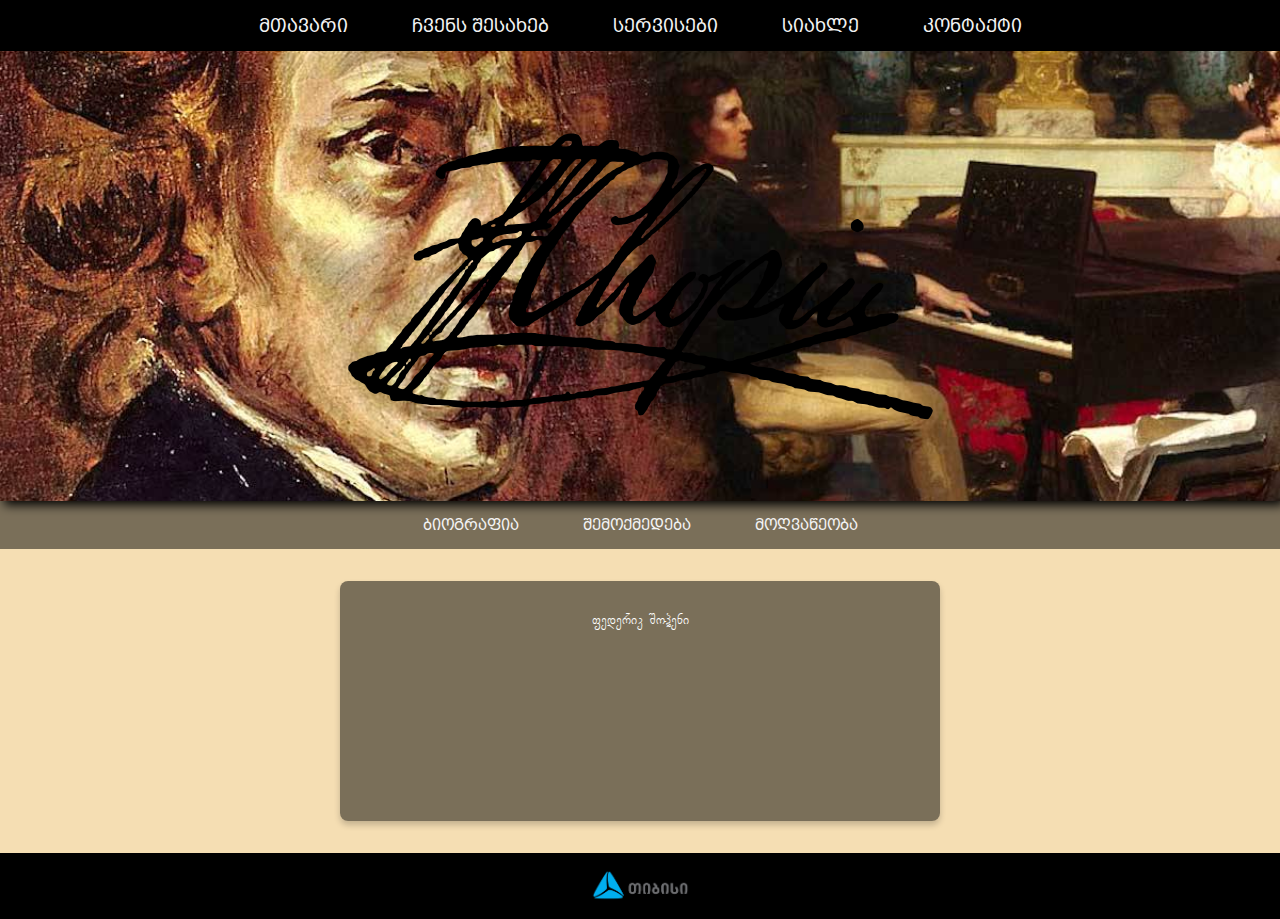
<file: index.html>
<!DOCTYPE html>
<html lang="en">
<head>
    <meta charset="UTF-8">
    <meta name="viewport" content="width=device-width, initial-scale=1.0">
    <link rel="stylesheet" href="style.css">
    <link rel="stylesheet" href="bpg-arial-caps-master/bpg-arial-caps-master/css/bpg-arial-caps.min.css">
    <link rel="stylesheet" href="bpg-arial-caps-master/bpg-arial-caps-master/bpg-irubaqidze-master/css/bpg-irubaqidze.min.css">
    <title>მთავარი</title>
</head>
<body>
    <nav class="main-nav">
        <ul>
            <li><a href="">მთავარი</a></li>
            <li><a href="Aboutme/index.html">ჩვენს შესახებ</a></li>
            <li><a href="Services/index.html">სერვისები</a></li>
            <li><a href="News/index.html">სიახლე</a></li>
            <li><a href="Contact/index.html">კონტაქტი</a></li>
        </ul>
    </nav>

    <div class="image-container">
        <img class="img1" src="Img/img2.png" alt="ChopinText">
    </div>

    <nav class="second-nav">
        <ul>
          <li><a href="Biograpy/index.html">ბიოგრაფია</a></li>
          <li><a href="შემოქმედება/index.html">შემოქმედება</a></li>
          <li><a href="მოღვაწეობა/index.html">მოღვაწეობა</a></li>
        </ul>
      </nav>
      
      <div class="timeline">
        <h2> ფედერიკ შოპენი</h2>
        <p class = "timeline-item">
          <br> 
          <br>
          პოლონელი კომპოზიტორი,რომანტიზმის ეპოქის გენიოსი, პიანინოს პოეტი და მუსიკალური სამყაროს
          ერთ-ერთი ყველაზე გამორჩეული ფიგურა. მისი უნიკალური მელოდიები, ემოციური სიღრმე
          და პიანისტური ოსტატობა დღემდე შთააგონებს როგორც მუსიკის მოყვარულებს, ისე პროფესიონალებს.
          ეს საიტი ეძღვნება შოპენის ცხოვრებას, შემოქმედებასა და მემკვიდრეობას, რათა უკეთ გაიცნოთ მისი 
          ნამუშევრები და მისი მუსიკის ძალა.







          
        </p>
      </div>


      <footer class = "footer">
        <img src="Img/თიბისი.png" alt="Footer Image">

      </footer>
      


    
    
    
    
    
    
    
</body>
</html>
</file>
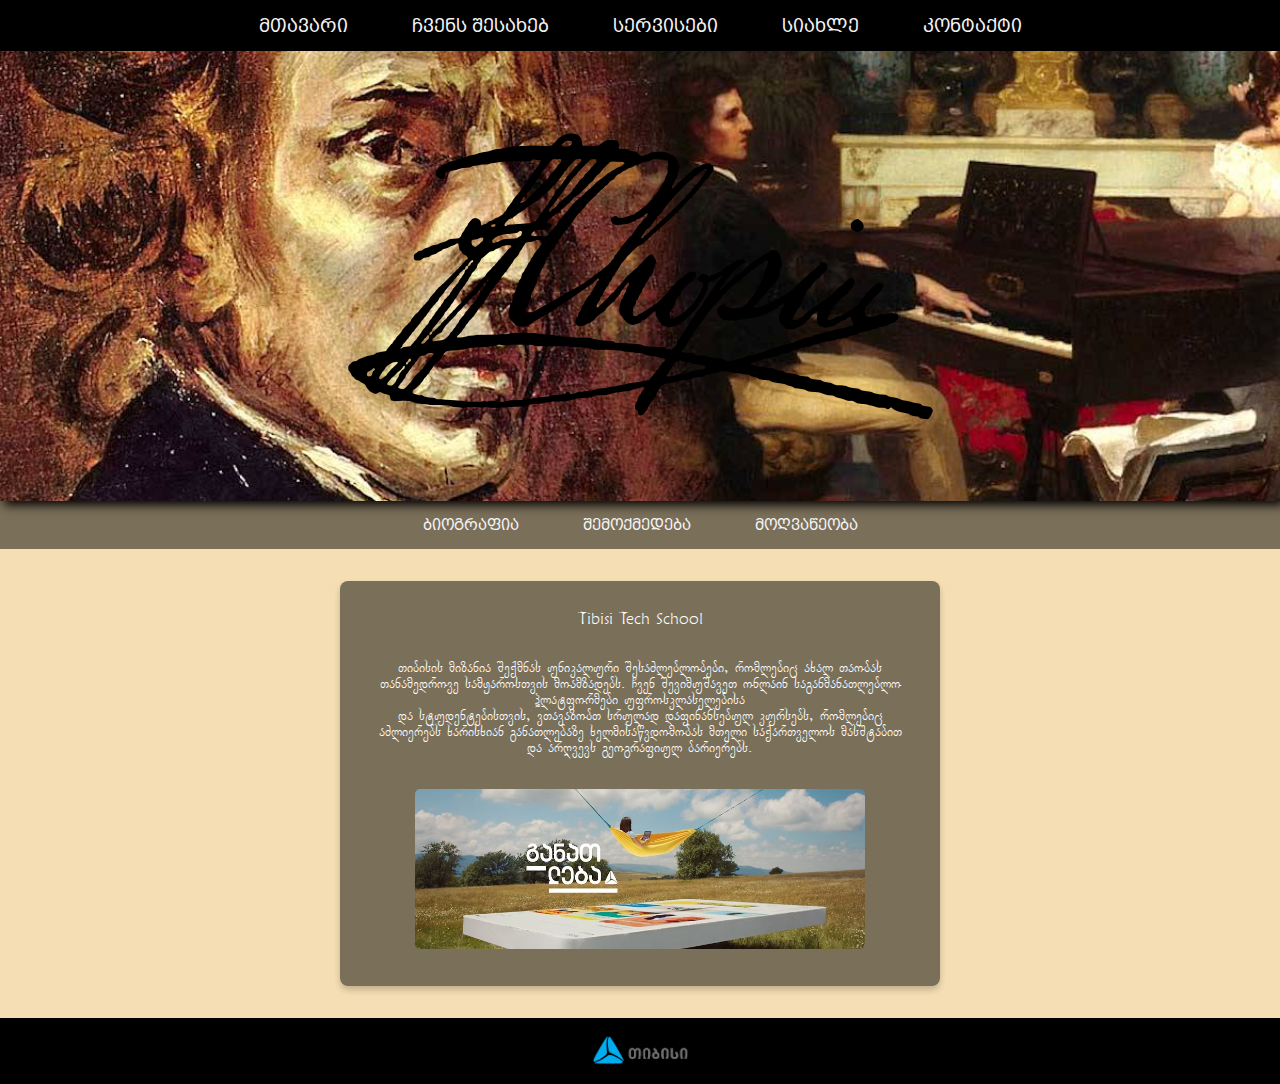
<file: Aboutme/index.html>
<!DOCTYPE html>
<html lang="en">
<head>
    <meta charset="UTF-8">
    <meta name="viewport" content="width=device-width, initial-scale=1.0">
    <link rel="stylesheet" href="style.css">
    <link rel="stylesheet" href="../bpg-arial-caps-master/bpg-arial-caps-master/css/bpg-arial-caps.min.css">
    <link rel="stylesheet" href="../bpg-arial-caps-master/bpg-arial-caps-master/bpg-irubaqidze-master/css/bpg-irubaqidze.min.css">
    <title>მთავარი</title>
</head>
<body>
    <nav class="main-nav">
        <ul>
            <li><a href="../index.html">მთავარი</a></li>
            <li><a href="">ჩვენს შესახებ</a></li>
            <li><a href="../Services/index.html">სერვისები</a></li>
            <li><a href="../News/index.html">სიახლე</a></li>
            <li><a href="../Contact/index.html">კონტაქტი</a></li>
        </ul>
    </nav>

    <div class="image-container">
        <img class="img1" src="../Img/img2.png" alt="ChopinText">
    </div>

    <nav class="second-nav">
        <ul>
          <li><a href="../Biograpy/index.html">ბიოგრაფია</a></li>
          <li><a href="../შემოქმედება/index.html">შემოქმედება</a></li>
          <li><a href="../მოღვაწეობა/index.html">მოღვაწეობა</a></li>
        </ul>
    </nav>

    

    <div class="timeline">
        <h2> Tibisi Tech School </h2>
        <p class = "timeline-item">
           <br> 
           <br>
           თიბისის მიზანია შექმნას უნიკალური შესაძლებლობები, რომლებიც ახალ თაობას <br>
           თანამედროვე სამყაროსთვის მოამზადებს. 

 

           ჩვენ შევიმუშავეთ ონლაინ საგანმანათლებლო პლატფორმები უფროსკლასელებისა <br>
           და სტუდენტებისთვის, ვთავაზობთ სრულად დაფინანსებულ კურსებს, რომლებიც <br>
           აძლიერებს ხარისხიან განათლებაზე ხელმისაწვდომობას მთელი საქართველოს მასშტაბით<br>
           და არღვევს გეოგრაფიულ ბარიერებს.<br>
          







          
        </p>

        <br>
        <br>

        <img style= "width: 450px; height: 160px; border-radius: 5px;"src="../Img/img11.avif" alt="">
      </div>
      
      


    <footer class = "footer">
        <img src="../Img/თიბისი.png" alt="Footer Image">

    
    </footer>
      


    
    
    
    
    
    
    
</body>
</html>
</file>
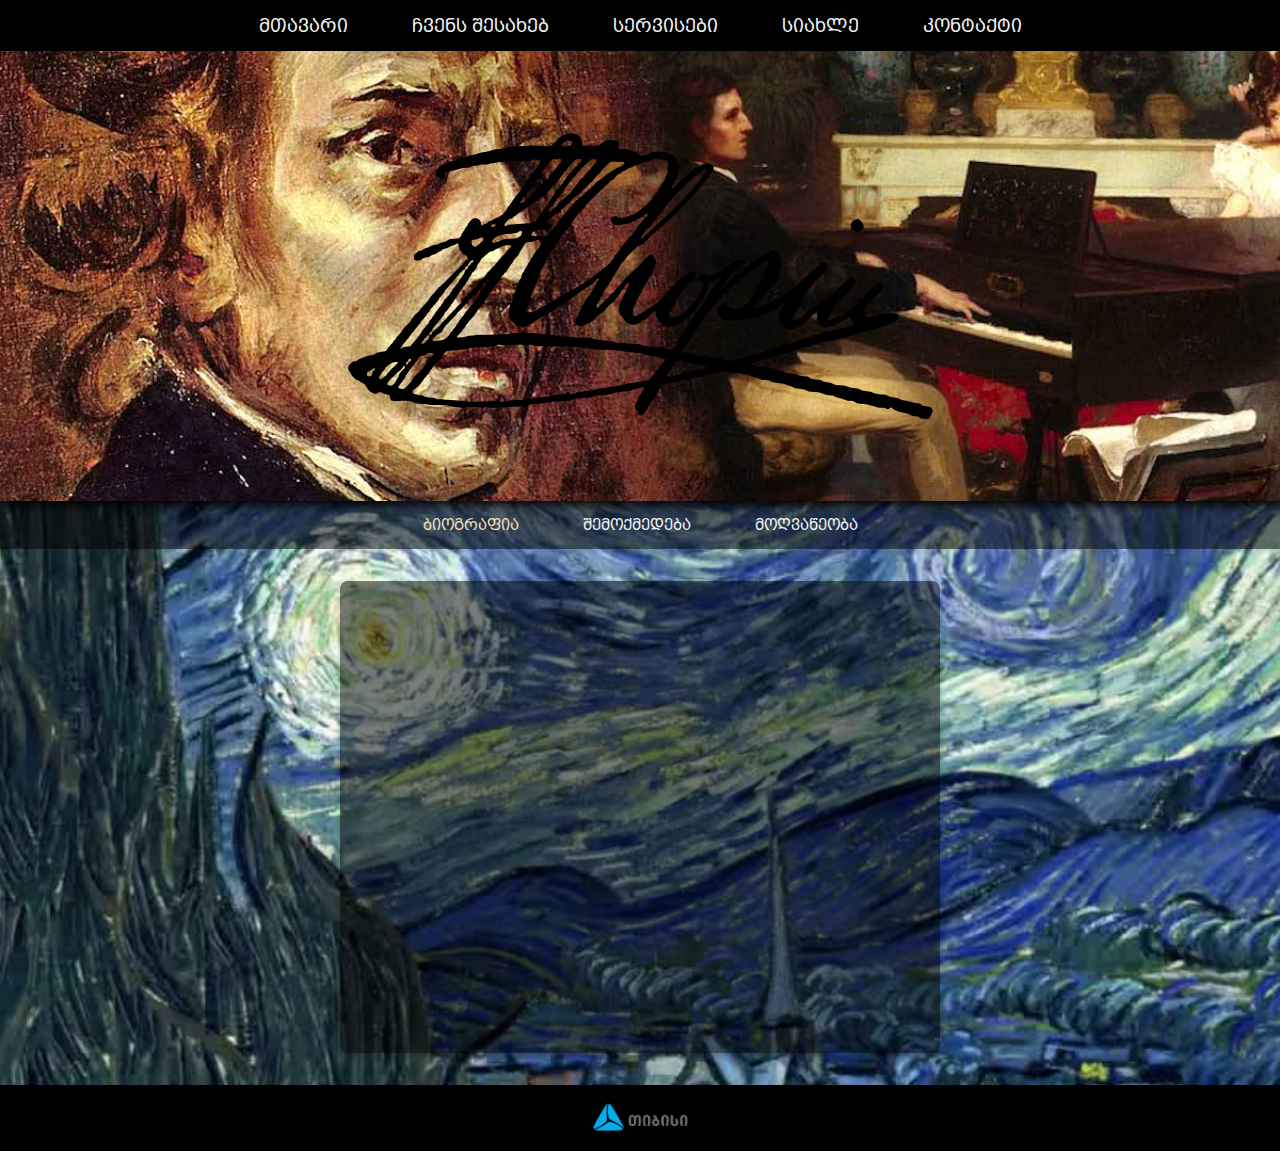
<file: Biograpy/index.html>
<!DOCTYPE html>
<html lang="en">
<head>
    <meta charset="UTF-8">
    <meta name="viewport" content="width=device-width, initial-scale=1.0">
    <link rel="stylesheet" href="style.css">
    <link rel="stylesheet" href="../bpg-arial-caps-master/bpg-arial-caps-master/css/bpg-arial-caps.min.css">
    <link rel="stylesheet" href="../bpg-arial-caps-master/bpg-arial-caps-master/bpg-irubaqidze-master/css/bpg-irubaqidze.min.css">
    <title>ბიოგრაფია</title>
</head>
<body>

    <nav class="main-nav">
        <ul>
            <li><a href="../index.html">მთავარი</a></li>
            <li><a href="../Aboutme/index.html">ჩვენს შესახებ</a></li>
            <li><a href="../Services/index.html">სერვისები</a></li>
            <li><a href="../News/index.html">სიახლე</a></li>
            <li><a href="../Contact/index.html">კონტაქტი</a></li>
        </ul>
    </nav>

    <div class="image-container">
        <img class="img1" src="../Img/img2.png" alt="ChopinText">
    </div>

    <nav class="second-nav">
        <ul>
          <li><a style = "color:wheat" href="">ბიოგრაფია</a></li>
          <li><a href="../შემოქმედება/index.html">შემოქმედება</a></li>
          <li><a href="../მოღვაწეობა/index.html">მოღვაწეობა</a></li>
        </ul>
    </nav>


    <div class="timeline">
        <div class="timeline-item">
            <h3>ბავშვობა (1810-1826)</h3>
            <p>ფრედერიკ შოპენი დაიბადა 1810 წლის 1 მარტს, პოლონეთის სოფელ ჟელაზოვაში. მისი პირველი სასწავლო წლები ბავშვობის პრაღებსა და ვარშავაში გაატარა. 1816 წელს მან დაიწყო მუსიკის გაკვეთილები დედასთან, ჟისტინა შოპენთან.</p>
        </div>
        <div class="timeline-item">
            <h3>განათლება (1826-1830)</h3>
            <p>1826 წელს შოპენი შევიდა ვარშავის კონსერვატორიაში, სადაც იგი დაეუფლა ჰარმონიასა და თეორიას. მან თავისი კონსერვატორიის კვლევები 1830 წელს დაამთავრა, იმავე წელს, როდესაც დაიწყო თავისი ევროპული ტურები.</p>
        </div>
        <div class="timeline-item">
            <h3>მოგზაურობა და საშინაო წარმატება (1830-1835)</h3>
            <p>1830-1831 წლებში შოპენი ვენაში, მიუნხენში, პარიზსა და შტუტგარტში გაემგზავრა. 1832 წელს მან პირველი საჯარო კონცერტი პარიზში გამართა, რაც მისი კარიერის საწყის ეტაპად იქცა.</p>
        </div>
    </div>


    <footer class = "footer">
        <img src="../Img/თიბისი.png" alt="Footer Image">

    </footer>
    
    
</body>
</html>
</file>
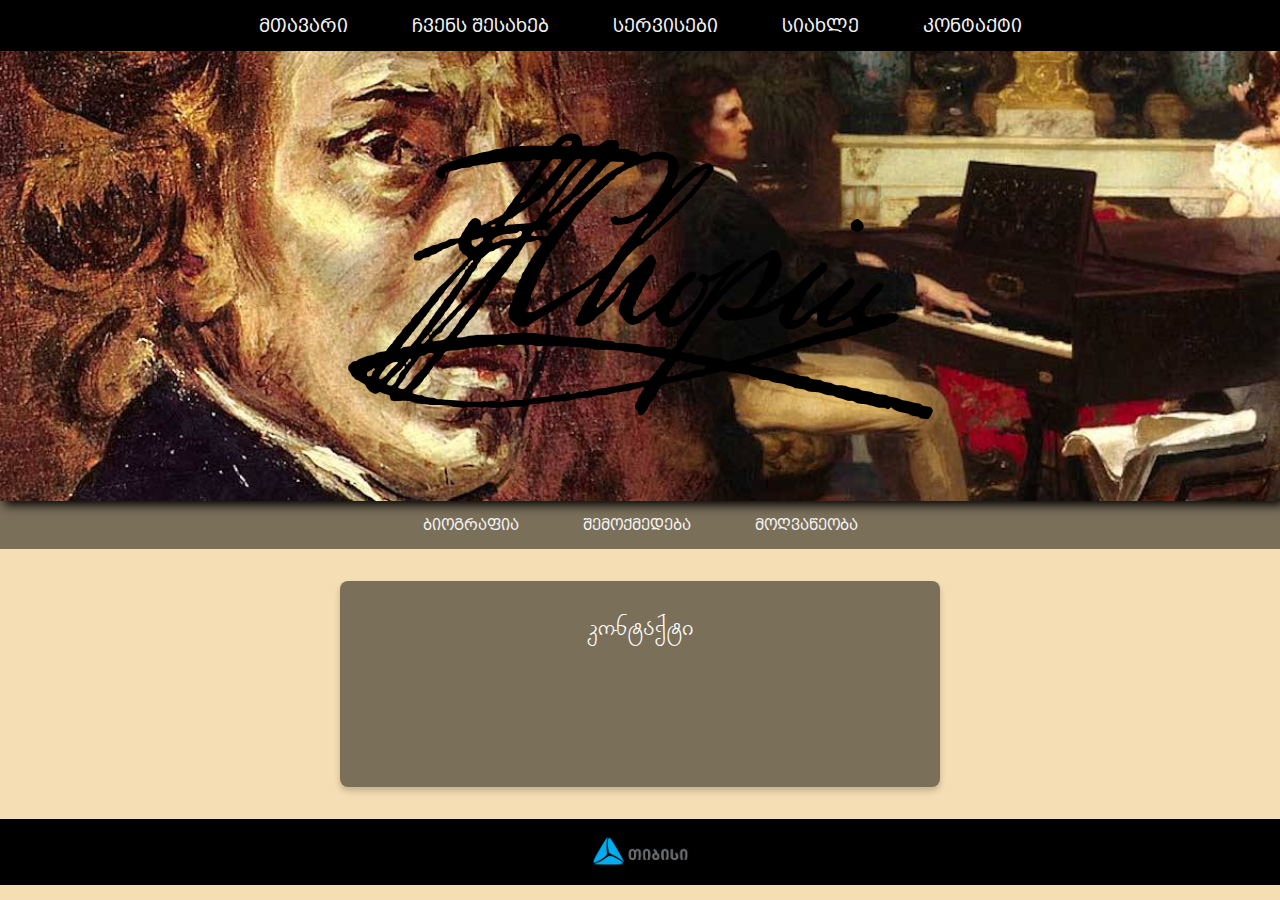
<file: Contact/index.html>
<!DOCTYPE html>
<html lang="en">
<head>
    <meta charset="UTF-8">
    <meta name="viewport" content="width=device-width, initial-scale=1.0">
    <link rel="stylesheet" href="style.css">
    <link rel="stylesheet" href="../bpg-arial-caps-master/bpg-arial-caps-master/css/bpg-arial-caps.min.css">
    <link rel="stylesheet" href="../bpg-arial-caps-master/bpg-arial-caps-master/bpg-irubaqidze-master/css/bpg-irubaqidze.min.css">
    <title>contact</title>
</head>
<body>
    <nav class="main-nav">
        <ul>
            <li><a href="../index.html">მთავარი</a></li>
            <li><a href="../Aboutme/index.html">ჩვენს შესახებ</a></li>
            <li><a href="../Services/index.html">სერვისები</a></li>
            <li><a href="../News/index.html">სიახლე</a></li>
            <li><a href="../Contact/index.html">კონტაქტი</a></li>
        </ul>
    </nav>

    <div class="image-container">
        <img class="img1" src="../Img/img2.png" alt="ChopinText">
    </div>

    <nav class="second-nav">
        <ul>
          <li><a href="../Biograpy/index.html">ბიოგრაფია</a></li>
          <li><a href="../შემოქმედება/index.html">შემოქმედება</a></li>
          <li><a href="../მოღვაწეობა/index.html">მოღვაწეობა</a></li>
        </ul>
    </nav>

    <div class="timeline">
        <h2 style = "font-size: 30px;"> კონტაქტი</h2>
        <p class = "timeline-item">
          <br> 
          <br>
          ელფ: gogebashvilimate@gmail.com
          <br>
          <br>
          ტელ: 598101010









          
        </p>
    </div>

    <footer class="footer">
        <img src="../Img/თიბისი.png" alt="Footer Image">
    </footer>
</body>
</html>
</file>
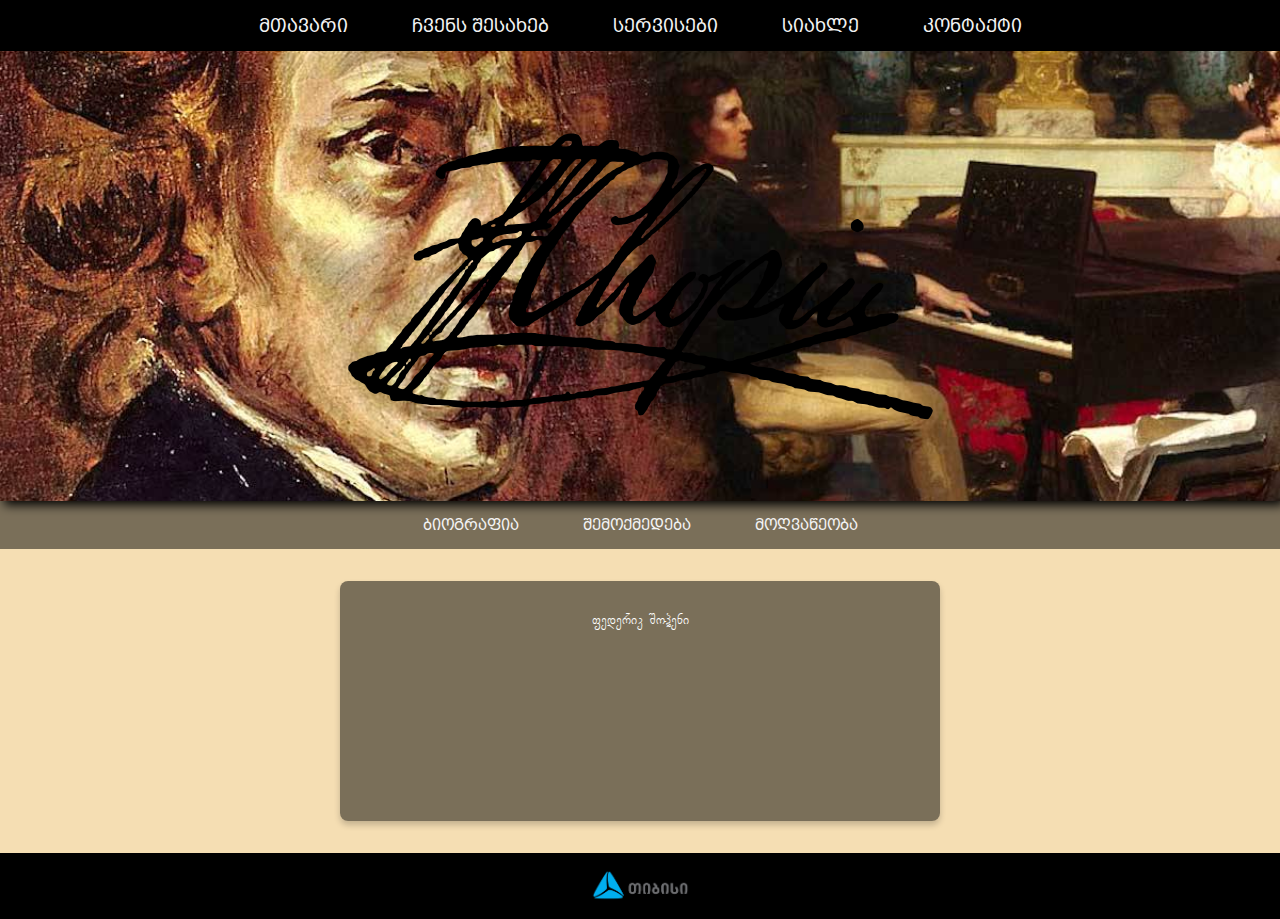
<file: MainPage/index.html>
<!DOCTYPE html>
<html lang="en">
<head>
    <meta charset="UTF-8">
    <meta name="viewport" content="width=device-width, initial-scale=1.0">
    <link rel="stylesheet" href="style.css">
    <link rel="stylesheet" href="../bpg-arial-caps-master/bpg-arial-caps-master/css/bpg-arial-caps.min.css">
    <link rel="stylesheet" href="../bpg-arial-caps-master/bpg-arial-caps-master/bpg-irubaqidze-master/css/bpg-irubaqidze.min.css">
    <title>მთავარი</title>
</head>
<body>
    <nav class="main-nav">
        <ul>
            <li><a href="">მთავარი</a></li>
            <li><a href="../Aboutme/index.html">ჩვენს შესახებ</a></li>
            <li><a href="../Services/index.html">სერვისები</a></li>
            <li><a href="../News/index.html">სიახლე</a></li>
            <li><a href="../Contact/index.html">კონტაქტი</a></li>
        </ul>
    </nav>

    <div class="image-container">
        <img class="img1" src="../Img/img2.png" alt="ChopinText">
    </div>

    <nav class="second-nav">
        <ul>
          <li><a href="../Biograpy/index.html">ბიოგრაფია</a></li>
          <li><a href="../შემოქმედება/index.html">შემოქმედება</a></li>
          <li><a href="../მოღვაწეობა/index.html">მოღვაწეობა</a></li>
        </ul>
      </nav>
      
      <div class="timeline">
        <h2> ფედერიკ შოპენი</h2>
        <p class = "timeline-item">
          <br> 
          <br>
          პოლონელი კომპოზიტორი,რომანტიზმის ეპოქის გენიოსი, პიანინოს პოეტი და მუსიკალური სამყაროს
          ერთ-ერთი ყველაზე გამორჩეული ფიგურა. მისი უნიკალური მელოდიები, ემოციური სიღრმე
          და პიანისტური ოსტატობა დღემდე შთააგონებს როგორც მუსიკის მოყვარულებს, ისე პროფესიონალებს.
          ეს საიტი ეძღვნება შოპენის ცხოვრებას, შემოქმედებასა და მემკვიდრეობას, რათა უკეთ გაიცნოთ მისი 
          ნამუშევრები და მისი მუსიკის ძალა.







          
        </p>
      </div>


      <footer class = "footer">
        <img src="../Img/თიბისი.png" alt="Footer Image">

      </footer>
      


    
    
    
    
    
    
    
</body>
</html>
</file>
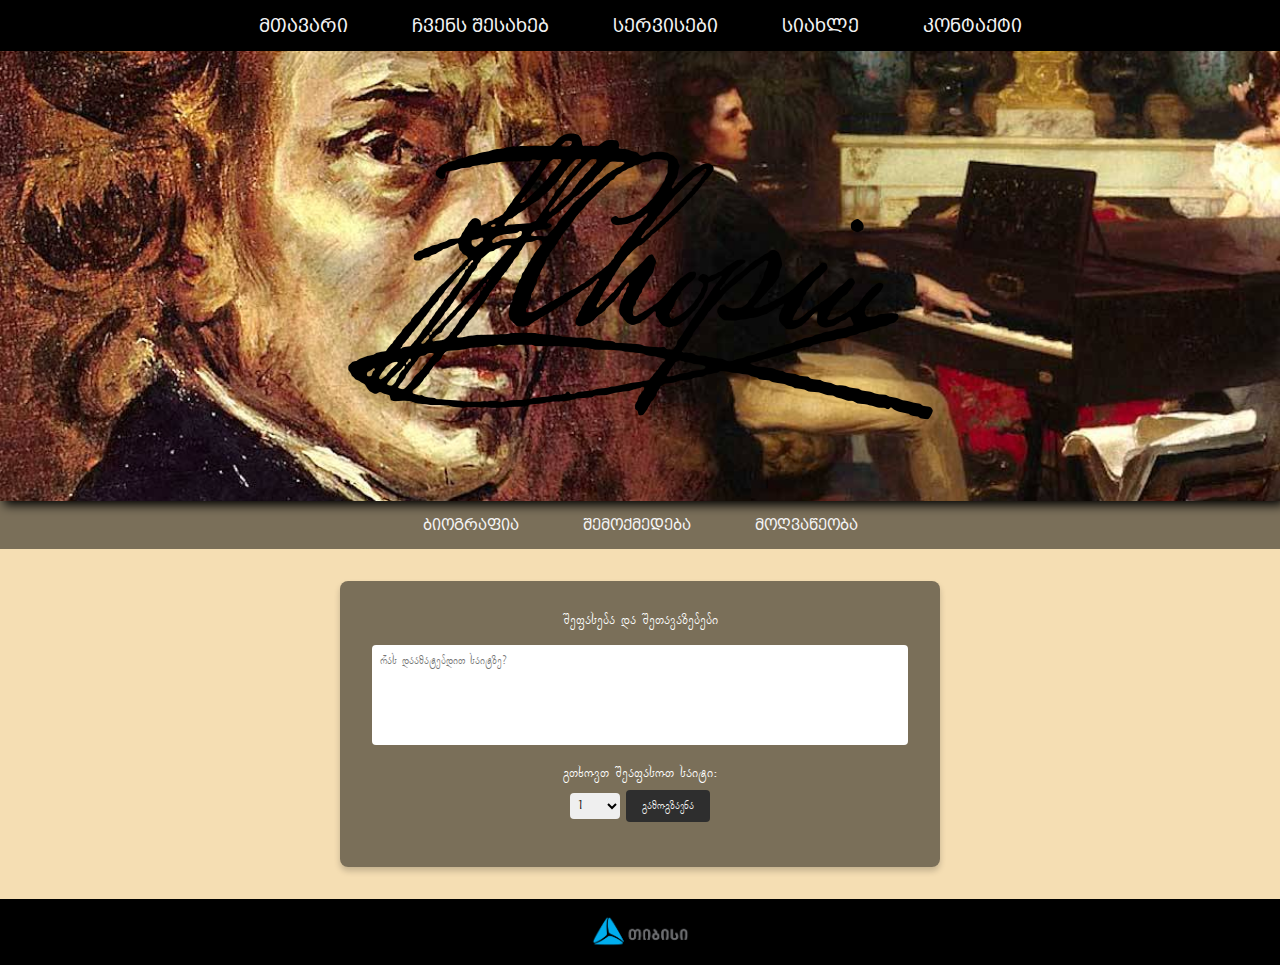
<file: News/index.html>
<!DOCTYPE html>
<html lang="en">
<head>
    <meta charset="UTF-8">
    <meta name="viewport" content="width=device-width, initial-scale=1.0">
    <link rel="stylesheet" href="style.css">
    <link rel="stylesheet" href="../bpg-arial-caps-master/bpg-arial-caps-master/css/bpg-arial-caps.min.css">
    <link rel="stylesheet" href="../bpg-arial-caps-master/bpg-arial-caps-master/bpg-irubaqidze-master/css/bpg-irubaqidze.min.css">
    <title>მთავარი</title>
</head>
<body>
    <nav class="main-nav">
        <ul>
            <li><a href="../index.html">მთავარი</a></li>
            <li><a href="../Aboutme/index.html">ჩვენს შესახებ</a></li>
            <li><a href="../Services/index.html">სერვისები</a></li>
            <li><a href="">სიახლე</a></li>
            <li><a href="../Contact/index.html">კონტაქტი</a></li>
        </ul>
    </nav>

    <div class="image-container">
        <img class="img1" src="../Img/img2.png" alt="ChopinText">
    </div>

    <nav class="second-nav">
        <ul>
          <li><a href="../Biograpy/index.html">ბიოგრაფია</a></li>
          <li><a href="../შემოქმედება/index.html">შემოქმედება</a></li>
          <li><a href="../მოღვაწეობა/index.html">მოღვაწეობა</a></li>
        </ul>
    </nav>

    <div class="feedback-form">
        <h2>შეფასება და შეთავაზებები</h2>
        <textarea placeholder="რას დაამატებდით საიტზე?"></textarea>
        <label for="rating">გთხოვთ შეაფასოთ საიტი:</label>
        <select id="rating">
            <option value="1">1</option>
            <option value="2">2</option>
            <option value="3">3</option>
            <option value="4">4</option>
            <option value="5">5</option>
        </select>
        <button type="button">გამოგზავნა</button>
    </div>

    <footer class="footer">
        <img src="../Img/თიბისი.png" alt="Footer Image">
    </footer>
</body>
</html>
</file>
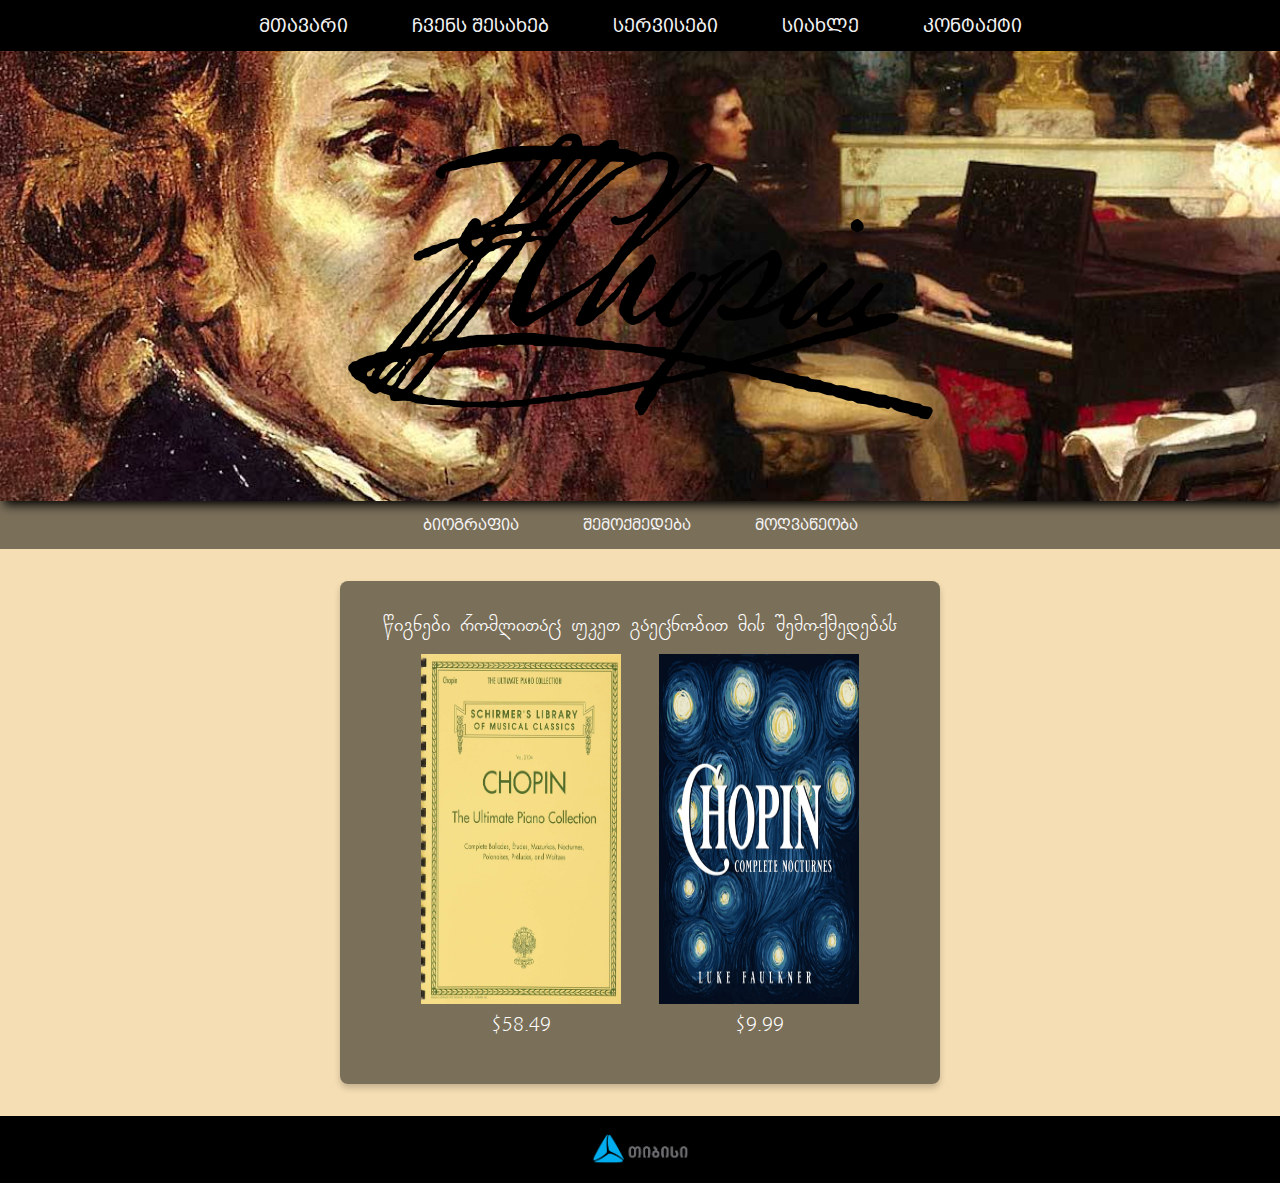
<file: Services/index.html>
<!DOCTYPE html>
<html lang="en">
<head>
    <meta charset="UTF-8">
    <meta name="viewport" content="width=device-width, initial-scale=1.0">
    <link rel="stylesheet" href="style.css">
    <link rel="stylesheet" href="../bpg-arial-caps-master/bpg-arial-caps-master/css/bpg-arial-caps.min.css">
    
    <link rel="stylesheet" href="../bpg-arial-caps-master/bpg-arial-caps-master/bpg-irubaqidze-master/css/bpg-irubaqidze.min.css">
    <title>მთავარი</title>
</head>
<body>
    <nav class="main-nav">
        <ul>
            <li><a href="../MainPage/index.html">მთავარი</a></li>
            <li><a href="../Aboutme/index.html">ჩვენს შესახებ</a></li>
            <li><a href="../Services/index.html">სერვისები</a></li>
            <li><a href="../News/index.html">სიახლე</a></li>
            <li><a href="../Contact/index.html">კონტაქტი</a></li>
        </ul>
    </nav>

    <div class="image-container">
        <img class="img1" src="../Img/img2.png" alt="ChopinText">
    </div>

    <nav class="second-nav">
        <ul>
          <li><a href="../Biograpy/index.html">ბიოგრაფია</a></li>
          <li><a href="../შემოქმედება/index.html">შემოქმედება</a></li>
          <li><a href="../მოღვაწეობა/index.html">მოღვაწეობა</a></li>
        </ul>
    </nav>


    <div class="timeline">
        <h2 style = "font-size: 25px;"> წიგნები რომლითაც უკეთ გაეცნობით მის შემოქმედებას </h2>
        <div class="book">
            <a href="https://www.amazon.ca/Chopin-Ultimate-Collection-Schirmer-Classics/dp/148033278X"><img src="../Img/book.jpg" alt="Book 1"></a>
            <p>$58.49</p>
        </div>
        <div class="book">
            <a href="https://www.halidonmusic.com/en/chopin-complete-nocturnes-luke-faulkner-album-6662.html"><img src="../Img/book2" alt="Book 2"></a>
            <p>$9.99</p>
        </div>
    </div>

    <footer class = "footer">
        <img src="../Img/თიბისი.png" alt="Footer Image">

    </footer>
<body>
</html>
</file>
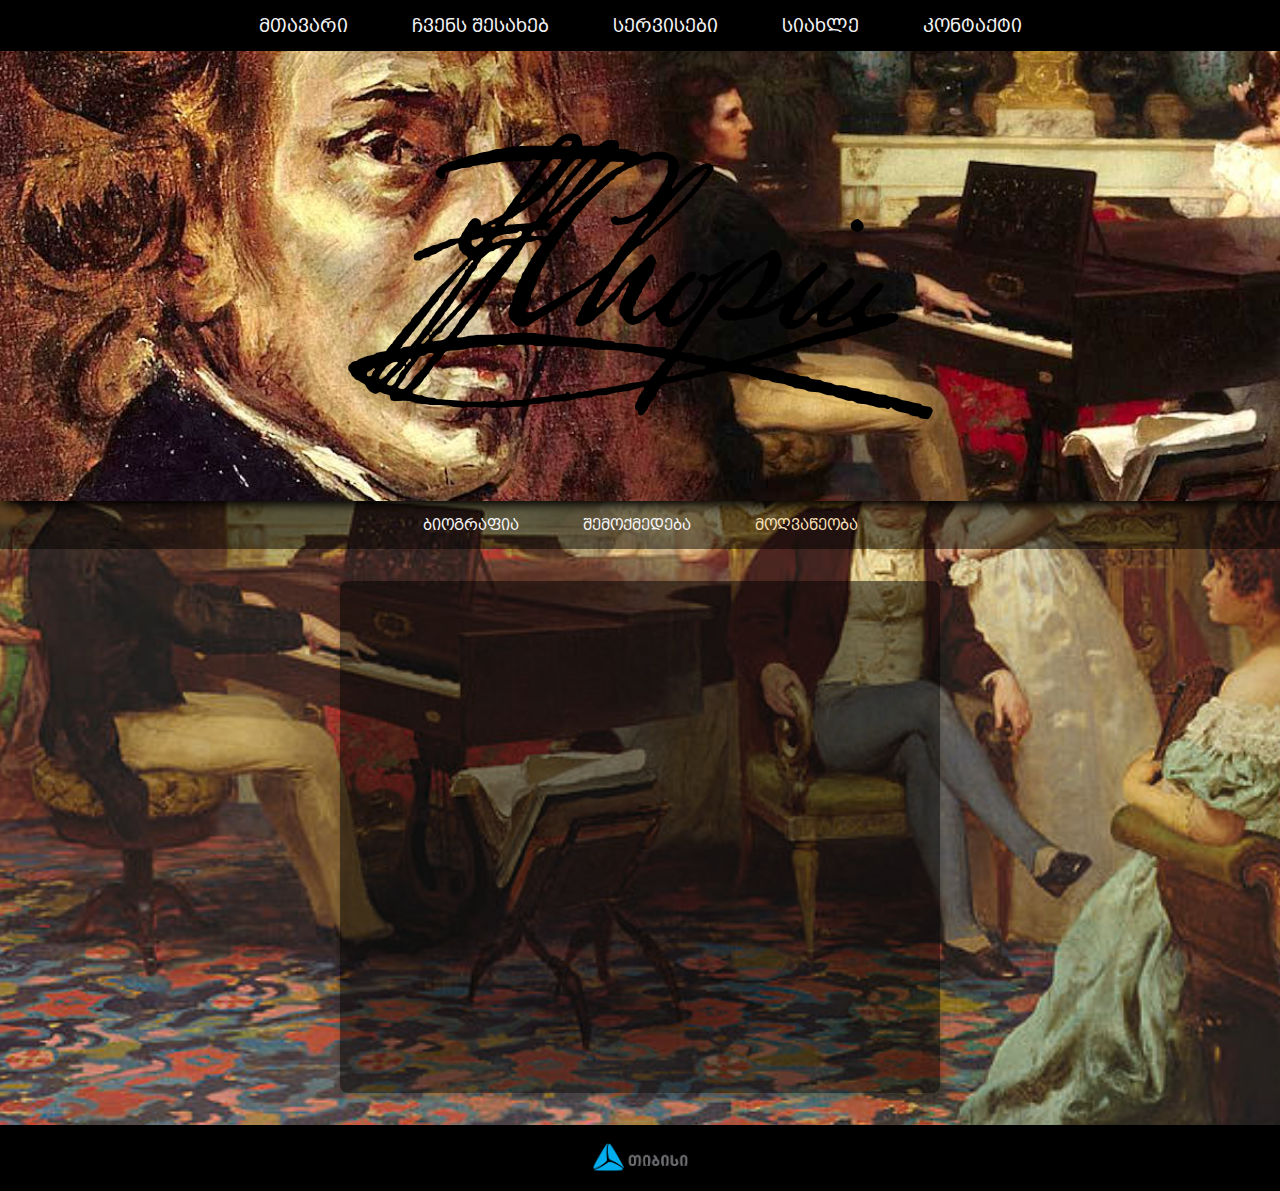
<file: მოღვაწეობა/index.html>
<!DOCTYPE html>
<html lang="en">
<head>
    <meta charset="UTF-8">
    <meta name="viewport" content="width=device-width, initial-scale=1.0">
    <link rel="stylesheet" href="style.css">
    <link rel="stylesheet" href="../bpg-arial-caps-master/bpg-arial-caps-master/css/bpg-arial-caps.min.css">
    <link rel="stylesheet" href="../bpg-arial-caps-master/bpg-arial-caps-master/bpg-irubaqidze-master/css/bpg-irubaqidze.min.css">
    <title>ბიოგრაფია</title>
</head>
<body>

    <nav class="main-nav">
        <ul>
            <li><a href="../index.html">მთავარი</a></li>
            <li><a href="../Aboutme/index.html">ჩვენს შესახებ</a></li>
            <li><a href="../Services/index.html">სერვისები</a></li>
            <li><a href="../News/index.html">სიახლე</a></li>
            <li><a href="../Contact/index.html">კონტაქტი</a></li>
        </ul>
    </nav>

    <div class="image-container">
        <img class="img1" src="../Img/img2.png" alt="ChopinText">
    </div>

    <nav class="second-nav">
        <ul>
          <li><a  href="../Biograpy/index.html">ბიოგრაფია</a></li>
          <li><a href="../შემოქმედება/index.html">შემოქმედება</a></li>
          <li><a style = "color:wheat" href="">მოღვაწეობა</a></li>
        </ul>
    </nav>


    <div class="timeline">
        <div class="timeline-item">
            <h3>ძირითადი ნაწარმოებები</h3>
            <p>58 მაზურკა <br>
               16 პოლონეზი<br>
               19 ვალსი<br>
               21 ნოქტიურნი<br>
               26 პრელუდია (24 პრელუდიის ციკლი და ცალკე 2 პრელუდია)<br>
               27 ეტიუდი<br>
               4 ექსპრომტი<br>
               დასაძინებელი<br>
               ბარკაროლა<br>
               3 სონატა ფორტეპიანოსათვის<br>
               4 ბალადა<br>
               4 სკერცო<br>
               ფანტაზია ფა მინორი<br>
               2 კონცერტი ფორტეპიანოსა და ორკესტრისთვის<br>
               სონატა ვიოლონჩელოსა და ფორტეპიანოსათვის<br>
               17 სიმღერა ხმისა და ფორტეპიანოსათვის</p>
        </div>
        
    </div>


    <footer class = "footer">
        <img src="../Img/თიბისი.png" alt="Footer Image">

    </footer>
    
    
</body>
</html>
</file>
<file: style.css>
/* http://meyerweb.com/eric/tools/css/reset/ 
   v2.0 | 20110126
   License: none (public domain)
*/
html, body, div, span, applet, object, iframe,
h1, h2, h3, h4, h5, h6, p, blockquote, pre,
a, abbr, acronym, address, big, cite, code,
del, dfn, em, img, ins, kbd, q, s, samp,
small, strike, strong, sub, sup, tt, var,
b, u, i, center,
dl, dt, dd, ol, ul, li,
fieldset, form, label, legend,
table, caption, tbody, tfoot, thead, tr, th, td,
article, aside, canvas, details, embed,
figure, figcaption, footer, header, hgroup,
menu, nav, output, ruby, section, summary,
time, mark, audio, video {
  margin: 0;
  padding: 0;
  border: 0;
  font-size: 100%;
  font: inherit;
  vertical-align: baseline;
}

article, aside, details, figcaption, figure,
footer, header, hgroup, menu, nav, section {
  display: block;
}

body {
  line-height: 1;
}

ol, ul {
  list-style: none;
}

blockquote, q {
  quotes: none;
}

blockquote:before, blockquote:after,
q:before, q:after {
  content: "";
  content: none;
}

table {
  border-collapse: collapse;
  border-spacing: 0;
}

* {
  margin: 0;
  padding: 0;
  box-sizing: border-box;
}

body {
  font-family: "Arial", sans-serif;
  background-color: wheat;
}

.second-nav {
  background-color: rgba(0, 0, 0, 0.5);
  padding: 1rem 0;
}
.second-nav ul {
  display: flex;
  justify-content: center;
  list-style: none;
  gap: 2rem;
}
.second-nav li a {
  text-decoration: none;
  color: rgb(243, 243, 243);
  font-size: 1rem;
  font-family: "BPG Arial Caps", sans-serif;
  transition: color 0.3s ease, background 0.3s ease;
  padding: 0.5rem 1rem;
}
.second-nav li a:hover {
  color: wheat;
}

.main-nav {
  background-color: rgb(0, 0, 0);
  padding: 1rem 0;
  position: sticky;
}
.main-nav ul {
  display: flex;
  justify-content: center;
  list-style: none;
  gap: 2rem;
}
.main-nav li a {
  text-decoration: none;
  color: rgb(243, 243, 243);
  font-size: 1.2rem;
  font-family: "BPG Arial Caps", sans-serif;
  transition: color 0.3s ease, background 0.3s ease;
  padding: 0.5rem 1rem;
  border-radius: 5px;
}
.main-nav li a:hover {
  color: rgb(46, 46, 46);
  background-color: wheat;
}

.image-container {
  display: flex;
  justify-content: center;
  align-items: center;
  height: 50vh;
  background-image: url(Img/img3.jpg);
  background-repeat: no-repeat;
  background-size: cover;
  background-position: center;
  box-shadow: 4px 4px 10px rgb(0, 0, 0);
}

.img1 {
  width: auto;
  max-width: 70%;
  max-height: 100%;
}

.timeline {
  margin: 2rem auto;
  width: 80%;
  max-width: 600px;
  background-color: rgba(0, 0, 0, 0.5);
  padding: 2rem;
  border-radius: 8px;
  color: white;
  font-family: "BPG Irubaqidze", sans-serif;
  box-shadow: 0 4px 6px rgba(0, 0, 0, 0.2);
  text-align: center;
}

.timeline-item {
  margin-bottom: 2rem;
  opacity: 0;
  transform: translateY(50px);
  animation: popUp 1s forwards;
  text-align: center;
}

.timeline-item:nth-child(1) {
  animation-delay: 0.5s;
}

.timeline-item:nth-child(2) {
  animation-delay: 1s;
}

.timeline-item:nth-child(3) {
  animation-delay: 1.5s;
}

.timeline-item h3 {
  font-size: 1.5rem;
  margin-bottom: 0.5rem;
}

.timeline-item p {
  font-size: 1rem;
  line-height: 1.5;
}

@keyframes popUp {
  to {
    opacity: 1;
    transform: translateY(0);
  }
}
.footer {
  display: flex;
  justify-content: center;
  align-items: center;
  font-family: "BPG Irubaqidze", sans-serif;
  padding: 1rem 0;
  background-color: rgb(0, 0, 0);
}

.footer img {
  max-width: 100px;
  height: auto;
}/*# sourceMappingURL=style.css.map */
</file>
<file: bpg-arial-caps-master/bpg-arial-caps-master/css/bpg-arial-caps.min.css>
@font-face{font-family:'BPG Arial Caps';src:url(../fonts/bpg-arial-caps-webfont.eot);src:url(../fonts/bpg-arial-caps-webfont.eot?#iefix) format('embedded-opentype'),url(../fonts/bpg-arial-caps-webfont.woff2) format('woff2'),url(../fonts/bpg-arial-caps-webfont.woff) format('woff'),url(../fonts/bpg-arial-caps-webfont.ttf) format('truetype'),url(../fonts/bpg-arial-caps-webfont.svg#bpg_arial_capsregular) format('svg')}
</file>
<file: bpg-arial-caps-master/bpg-arial-caps-master/bpg-irubaqidze-master/css/bpg-irubaqidze.min.css>
@font-face{font-family:'BPG Irubaqidze';src:url(../fonts/bpg-irubaqidze-webfont.eot);src:url(../fonts/bpg-irubaqidze-webfont.eot?#iefix) format('embedded-opentype'),url(../fonts/bpg-irubaqidze-webfont.woff2) format('woff2'),url(../fonts/bpg-irubaqidze-webfont.woff) format('woff'),url(../fonts/bpg-irubaqidze-webfont.ttf) format('truetype'),url(../fonts/bpg-irubaqidze-webfont.svg#bpg_irubaqidzeregular) format('svg')}
</file>
<file: Aboutme/style.css>
/* http://meyerweb.com/eric/tools/css/reset/ 
   v2.0 | 20110126
   License: none (public domain)
*/
html, body, div, span, applet, object, iframe,
h1, h2, h3, h4, h5, h6, p, blockquote, pre,
a, abbr, acronym, address, big, cite, code,
del, dfn, em, img, ins, kbd, q, s, samp,
small, strike, strong, sub, sup, tt, var,
b, u, i, center,
dl, dt, dd, ol, ul, li,
fieldset, form, label, legend,
table, caption, tbody, tfoot, thead, tr, th, td,
article, aside, canvas, details, embed,
figure, figcaption, footer, header, hgroup,
menu, nav, output, ruby, section, summary,
time, mark, audio, video {
  margin: 0;
  padding: 0;
  border: 0;
  font-size: 100%;
  font: inherit;
  vertical-align: baseline;
}

article, aside, details, figcaption, figure,
footer, header, hgroup, menu, nav, section {
  display: block;
}

body {
  line-height: 1;
}

ol, ul {
  list-style: none;
}

blockquote, q {
  quotes: none;
}

blockquote:before, blockquote:after,
q:before, q:after {
  content: "";
  content: none;
}

table {
  border-collapse: collapse;
  border-spacing: 0;
}

* {
  margin: 0;
  padding: 0;
  box-sizing: border-box;
}

body {
  font-family: "Arial", sans-serif;
  background-color: wheat;
}

.second-nav {
  background-color: rgba(0, 0, 0, 0.5);
  padding: 1rem 0;
}
.second-nav ul {
  display: flex;
  justify-content: center;
  list-style: none;
  gap: 2rem;
}
.second-nav li a {
  text-decoration: none;
  color: rgb(243, 243, 243);
  font-size: 1rem;
  font-family: "BPG Arial Caps", sans-serif;
  transition: color 0.3s ease, background 0.3s ease;
  padding: 0.5rem 1rem;
}
.second-nav li a:hover {
  color: wheat;
}

.main-nav {
  background-color: rgb(0, 0, 0);
  padding: 1rem 0;
  position: sticky;
}
.main-nav ul {
  display: flex;
  justify-content: center;
  list-style: none;
  gap: 2rem;
}
.main-nav li a {
  text-decoration: none;
  color: rgb(243, 243, 243);
  font-size: 1.2rem;
  font-family: "BPG Arial Caps", sans-serif;
  transition: color 0.3s ease, background 0.3s ease;
  padding: 0.5rem 1rem;
  border-radius: 5px;
}
.main-nav li a:hover {
  color: rgb(46, 46, 46);
  background-color: wheat;
}

.image-container {
  display: flex;
  justify-content: center;
  align-items: center;
  height: 50vh;
  background-image: url(../Img/img3.jpg);
  background-repeat: no-repeat;
  background-size: cover;
  background-position: center;
  box-shadow: 4px 4px 10px rgb(0, 0, 0);
}

.img1 {
  width: auto;
  max-width: 70%;
  max-height: 100%;
}

.timeline {
  margin: 2rem auto;
  width: 80%;
  max-width: 600px;
  background-color: rgba(0, 0, 0, 0.5);
  padding: 2rem;
  border-radius: 8px;
  color: white;
  font-family: "BPG Irubaqidze", sans-serif;
  box-shadow: 0 4px 6px rgba(0, 0, 0, 0.2);
  text-align: center;
}

.image-wrapper {
  display: flex;
  justify-content: center;
  align-items: center;
}

.responsive-image {
  width: 100%;
  height: auto;
  max-width: 600px;
  border-radius: 8px;
}

.footer {
  display: flex;
  justify-content: center;
  align-items: center;
  font-family: "BPG Irubaqidze", sans-serif;
  padding: 1rem 0;
  background-color: rgb(0, 0, 0);
}

.footer img {
  max-width: 100px;
  height: auto;
}

/* Responsive Design */
@media (max-width: 1200px) {
  .responsive-image {
    max-width: 500px;
  }
}
@media (max-width: 992px) {
  .timeline {
    width: 90%;
    padding: 1.5rem;
  }
  .responsive-image {
    max-width: 400px;
  }
}
@media (max-width: 768px) {
  .main-nav ul, .second-nav ul {
    flex-direction: column;
    gap: 1rem;
  }
  .responsive-image {
    max-width: 300px;
  }
}
@media (max-width: 576px) {
  .timeline {
    width: 100%;
    padding: 1rem;
  }
  .responsive-image {
    max-width: 200px;
  }
}/*# sourceMappingURL=style.css.map */
</file>
<file: Biograpy/style.css>
/* http://meyerweb.com/eric/tools/css/reset/ 
   v2.0 | 20110126
   License: none (public domain)
*/
html, body, div, span, applet, object, iframe,
h1, h2, h3, h4, h5, h6, p, blockquote, pre,
a, abbr, acronym, address, big, cite, code,
del, dfn, em, img, ins, kbd, q, s, samp,
small, strike, strong, sub, sup, tt, var,
b, u, i, center,
dl, dt, dd, ol, ul, li,
fieldset, form, label, legend,
table, caption, tbody, tfoot, thead, tr, th, td,
article, aside, canvas, details, embed,
figure, figcaption, footer, header, hgroup,
menu, nav, output, ruby, section, summary,
time, mark, audio, video {
  margin: 0;
  padding: 0;
  border: 0;
  font-size: 100%;
  font: inherit;
  vertical-align: baseline;
}

article, aside, details, figcaption, figure,
footer, header, hgroup, menu, nav, section {
  display: block;
}

body {
  line-height: 1;
}

ol, ul {
  list-style: none;
}

blockquote, q {
  quotes: none;
}

blockquote:before, blockquote:after,
q:before, q:after {
  content: "";
  content: none;
}

table {
  border-collapse: collapse;
  border-spacing: 0;
}

* {
  margin: 0;
  padding: 0;
  box-sizing: border-box;
}

body {
  font-family: "Arial", sans-serif;
  background-image: url(../Img/proxy-image.jpg);
  background-repeat: no-repeat;
  background-size: cover;
  background-position: center;
}

.second-nav {
  background-color: rgba(0, 0, 0, 0.5);
  padding: 1rem 0;
}
.second-nav ul {
  display: flex;
  justify-content: center;
  list-style: none;
  gap: 2rem;
}
.second-nav li a {
  text-decoration: none;
  color: rgb(243, 243, 243);
  font-size: 1rem;
  font-family: "BPG Arial Caps", sans-serif;
  transition: color 0.3s ease, background 0.3s ease;
  padding: 0.5rem 1rem;
}
.second-nav li a:hover {
  color: wheat;
}

.main-nav {
  background-color: rgb(0, 0, 0);
  padding: 1rem 0;
  position: sticky;
}
.main-nav ul {
  display: flex;
  justify-content: center;
  list-style: none;
  gap: 2rem;
}
.main-nav li a {
  text-decoration: none;
  color: rgb(243, 243, 243);
  font-size: 1.2rem;
  font-family: "BPG Arial Caps", sans-serif;
  transition: color 0.3s ease, background 0.3s ease;
  padding: 0.5rem 1rem;
  border-radius: 5px;
}
.main-nav li a:hover {
  color: rgb(46, 46, 46);
  background-color: wheat;
}

.image-container {
  display: flex;
  justify-content: center;
  align-items: center;
  height: 50vh;
  background-image: url(../Img/img3.jpg);
  background-repeat: no-repeat;
  background-size: cover;
  background-position: center;
  box-shadow: 4px 4px 10px rgb(0, 0, 0);
}

.img1 {
  width: auto;
  max-width: 70%;
  max-height: 100%;
}

.timeline {
  margin: 2rem auto;
  width: 80%;
  max-width: 600px;
  background-color: rgba(0, 0, 0, 0.5);
  padding: 2rem;
  border-radius: 8px;
  color: white;
  font-family: "BPG Irubaqidze", sans-serif;
  box-shadow: 0 4px 6px rgba(0, 0, 0, 0.2);
}

.timeline-item {
  margin-bottom: 2rem;
  opacity: 0;
  transform: translateY(50px);
  animation: popUp 1s forwards;
}

.timeline-item:nth-child(1) {
  animation-delay: 0.5s;
}

.timeline-item:nth-child(2) {
  animation-delay: 1s;
}

.timeline-item:nth-child(3) {
  animation-delay: 1.5s;
}

.timeline-item h3 {
  font-size: 1.5rem;
  margin-bottom: 0.5rem;
}

.timeline-item p {
  font-size: 1rem;
  line-height: 1.5;
}

@keyframes popUp {
  to {
    opacity: 1;
    transform: translateY(0);
  }
}
.footer {
  display: flex;
  justify-content: center;
  align-items: center;
  padding: 1rem 0;
  background-color: rgb(0, 0, 0);
}

.footer img {
  max-width: 100px;
  height: auto;
}/*# sourceMappingURL=style.css.map */
</file>
<file: Contact/style.css>
/* http://meyerweb.com/eric/tools/css/reset/ 
   v2.0 | 20110126
   License: none (public domain)
*/
html, body, div, span, applet, object, iframe,
h1, h2, h3, h4, h5, h6, p, blockquote, pre,
a, abbr, acronym, address, big, cite, code,
del, dfn, em, img, ins, kbd, q, s, samp,
small, strike, strong, sub, sup, tt, var,
b, u, i, center,
dl, dt, dd, ol, ul, li,
fieldset, form, label, legend,
table, caption, tbody, tfoot, thead, tr, th, td,
article, aside, canvas, details, embed,
figure, figcaption, footer, header, hgroup,
menu, nav, output, ruby, section, summary,
time, mark, audio, video {
  margin: 0;
  padding: 0;
  border: 0;
  font-size: 100%;
  font: inherit;
  vertical-align: baseline;
}

article, aside, details, figcaption, figure,
footer, header, hgroup, menu, nav, section {
  display: block;
}

body {
  line-height: 1;
}

ol, ul {
  list-style: none;
}

blockquote, q {
  quotes: none;
}

blockquote:before, blockquote:after,
q:before, q:after {
  content: "";
  content: none;
}

table {
  border-collapse: collapse;
  border-spacing: 0;
}

* {
  margin: 0;
  padding: 0;
  box-sizing: border-box;
}

body {
  font-family: "Arial", sans-serif;
  background-color: wheat;
}

.second-nav {
  background-color: rgba(0, 0, 0, 0.5);
  padding: 1rem 0;
}
.second-nav ul {
  display: flex;
  justify-content: center;
  list-style: none;
  gap: 2rem;
}
.second-nav li a {
  text-decoration: none;
  color: rgb(243, 243, 243);
  font-size: 1rem;
  font-family: "BPG Arial Caps", sans-serif;
  transition: color 0.3s ease, background 0.3s ease;
  padding: 0.5rem 1rem;
}
.second-nav li a:hover {
  color: wheat;
}

.main-nav {
  background-color: rgb(0, 0, 0);
  padding: 1rem 0;
  position: sticky;
}
.main-nav ul {
  display: flex;
  justify-content: center;
  list-style: none;
  gap: 2rem;
}
.main-nav li a {
  text-decoration: none;
  color: rgb(243, 243, 243);
  font-size: 1.2rem;
  font-family: "BPG Arial Caps", sans-serif;
  transition: color 0.3s ease, background 0.3s ease;
  padding: 0.5rem 1rem;
  border-radius: 5px;
}
.main-nav li a:hover {
  color: rgb(46, 46, 46);
  background-color: wheat;
}

.image-container {
  display: flex;
  justify-content: center;
  align-items: center;
  height: 50vh;
  background-image: url(../Img/img3.jpg);
  background-repeat: no-repeat;
  background-size: cover;
  background-position: center;
  box-shadow: 4px 4px 10px rgb(0, 0, 0);
}

.img1 {
  width: auto;
  max-width: 70%;
  max-height: 100%;
}

.timeline {
  margin: 2rem auto;
  width: 80%;
  max-width: 600px;
  background-color: rgba(0, 0, 0, 0.5);
  padding: 2rem;
  border-radius: 8px;
  color: white;
  font-family: "BPG Irubaqidze", sans-serif;
  box-shadow: 0 4px 6px rgba(0, 0, 0, 0.2);
  text-align: center;
}

.timeline-item {
  margin-bottom: 2rem;
  opacity: 0;
  transform: translateY(50px);
  animation: popUp 1s forwards;
  text-align: center;
}

.timeline-item:nth-child(1) {
  animation-delay: 0.5s;
}

.timeline-item:nth-child(2) {
  animation-delay: 1s;
}

.timeline-item:nth-child(3) {
  animation-delay: 1.5s;
}

.timeline-item h3 {
  font-size: 1.5rem;
  margin-bottom: 0.5rem;
}

.timeline-item p {
  font-size: 1rem;
  line-height: 1.5;
}

@keyframes popUp {
  to {
    opacity: 1;
    transform: translateY(0);
  }
}
.footer {
  display: flex;
  justify-content: center;
  align-items: center;
  font-family: "BPG Irubaqidze", sans-serif;
  padding: 1rem 0;
  background-color: rgb(0, 0, 0);
}

.footer img {
  max-width: 100px;
  height: auto;
}/*# sourceMappingURL=style.css.map */
</file>
<file: MainPage/style.css>
/* http://meyerweb.com/eric/tools/css/reset/ 
   v2.0 | 20110126
   License: none (public domain)
*/
html, body, div, span, applet, object, iframe,
h1, h2, h3, h4, h5, h6, p, blockquote, pre,
a, abbr, acronym, address, big, cite, code,
del, dfn, em, img, ins, kbd, q, s, samp,
small, strike, strong, sub, sup, tt, var,
b, u, i, center,
dl, dt, dd, ol, ul, li,
fieldset, form, label, legend,
table, caption, tbody, tfoot, thead, tr, th, td,
article, aside, canvas, details, embed,
figure, figcaption, footer, header, hgroup,
menu, nav, output, ruby, section, summary,
time, mark, audio, video {
  margin: 0;
  padding: 0;
  border: 0;
  font-size: 100%;
  font: inherit;
  vertical-align: baseline;
}

article, aside, details, figcaption, figure,
footer, header, hgroup, menu, nav, section {
  display: block;
}

body {
  line-height: 1;
}

ol, ul {
  list-style: none;
}

blockquote, q {
  quotes: none;
}

blockquote:before, blockquote:after,
q:before, q:after {
  content: "";
  content: none;
}

table {
  border-collapse: collapse;
  border-spacing: 0;
}

* {
  margin: 0;
  padding: 0;
  box-sizing: border-box;
}

body {
  font-family: "Arial", sans-serif;
  background-color: wheat;
}

.second-nav {
  background-color: rgba(0, 0, 0, 0.5);
  padding: 1rem 0;
}
.second-nav ul {
  display: flex;
  justify-content: center;
  list-style: none;
  gap: 2rem;
}
.second-nav li a {
  text-decoration: none;
  color: rgb(243, 243, 243);
  font-size: 1rem;
  font-family: "BPG Arial Caps", sans-serif;
  transition: color 0.3s ease, background 0.3s ease;
  padding: 0.5rem 1rem;
}
.second-nav li a:hover {
  color: wheat;
}

.main-nav {
  background-color: rgb(0, 0, 0);
  padding: 1rem 0;
  position: sticky;
}
.main-nav ul {
  display: flex;
  justify-content: center;
  list-style: none;
  gap: 2rem;
}
.main-nav li a {
  text-decoration: none;
  color: rgb(243, 243, 243);
  font-size: 1.2rem;
  font-family: "BPG Arial Caps", sans-serif;
  transition: color 0.3s ease, background 0.3s ease;
  padding: 0.5rem 1rem;
  border-radius: 5px;
}
.main-nav li a:hover {
  color: rgb(46, 46, 46);
  background-color: wheat;
}

.image-container {
  display: flex;
  justify-content: center;
  align-items: center;
  height: 50vh;
  background-image: url(../Img/img3.jpg);
  background-repeat: no-repeat;
  background-size: cover;
  background-position: center;
  box-shadow: 4px 4px 10px rgb(0, 0, 0);
}

.img1 {
  width: auto;
  max-width: 70%;
  max-height: 100%;
}

.timeline {
  margin: 2rem auto;
  width: 80%;
  max-width: 600px;
  background-color: rgba(0, 0, 0, 0.5);
  padding: 2rem;
  border-radius: 8px;
  color: white;
  font-family: "BPG Irubaqidze", sans-serif;
  box-shadow: 0 4px 6px rgba(0, 0, 0, 0.2);
  text-align: center;
}

.timeline-item {
  margin-bottom: 2rem;
  opacity: 0;
  transform: translateY(50px);
  animation: popUp 1s forwards;
  text-align: center;
}

.timeline-item:nth-child(1) {
  animation-delay: 0.5s;
}

.timeline-item:nth-child(2) {
  animation-delay: 1s;
}

.timeline-item:nth-child(3) {
  animation-delay: 1.5s;
}

.timeline-item h3 {
  font-size: 1.5rem;
  margin-bottom: 0.5rem;
}

.timeline-item p {
  font-size: 1rem;
  line-height: 1.5;
}

@keyframes popUp {
  to {
    opacity: 1;
    transform: translateY(0);
  }
}
.footer {
  display: flex;
  justify-content: center;
  align-items: center;
  font-family: "BPG Irubaqidze", sans-serif;
  padding: 1rem 0;
  background-color: rgb(0, 0, 0);
}

.footer img {
  max-width: 100px;
  height: auto;
}/*# sourceMappingURL=style.css.map */
</file>
<file: News/style.css>
/* http://meyerweb.com/eric/tools/css/reset/ 
   v2.0 | 20110126
   License: none (public domain)
*/
html, body, div, span, applet, object, iframe,
h1, h2, h3, h4, h5, h6, p, blockquote, pre,
a, abbr, acronym, address, big, cite, code,
del, dfn, em, img, ins, kbd, q, s, samp,
small, strike, strong, sub, sup, tt, var,
b, u, i, center,
dl, dt, dd, ol, ul, li,
fieldset, form, label, legend,
table, caption, tbody, tfoot, thead, tr, th, td,
article, aside, canvas, details, embed,
figure, figcaption, footer, header, hgroup,
menu, nav, output, ruby, section, summary,
time, mark, audio, video {
  margin: 0;
  padding: 0;
  border: 0;
  font-size: 100%;
  font: inherit;
  vertical-align: baseline;
}

article, aside, details, figcaption, figure,
footer, header, hgroup, menu, nav, section {
  display: block;
}

body {
  line-height: 1;
}

ol, ul {
  list-style: none;
}

blockquote, q {
  quotes: none;
}

blockquote:before, blockquote:after,
q:before, q:after {
  content: "";
  content: none;
}

table {
  border-collapse: collapse;
  border-spacing: 0;
}

* {
  margin: 0;
  padding: 0;
  box-sizing: border-box;
}

body {
  font-family: "Arial", sans-serif;
  background-color: wheat;
}

.second-nav {
  background-color: rgba(0, 0, 0, 0.5);
  padding: 1rem 0;
}
.second-nav ul {
  display: flex;
  justify-content: center;
  list-style: none;
  gap: 2rem;
}
.second-nav li a {
  text-decoration: none;
  color: rgb(243, 243, 243);
  font-size: 1rem;
  font-family: "BPG Arial Caps", sans-serif;
  transition: color 0.3s ease, background 0.3s ease;
  padding: 0.5rem 1rem;
}
.second-nav li a:hover {
  color: wheat;
}

.main-nav {
  background-color: rgb(0, 0, 0);
  padding: 1rem 0;
  position: sticky;
}
.main-nav ul {
  display: flex;
  justify-content: center;
  list-style: none;
  gap: 2rem;
}
.main-nav li a {
  text-decoration: none;
  color: rgb(243, 243, 243);
  font-size: 1.2rem;
  font-family: "BPG Arial Caps", sans-serif;
  transition: color 0.3s ease, background 0.3s ease;
  padding: 0.5rem 1rem;
  border-radius: 5px;
}
.main-nav li a:hover {
  color: rgb(46, 46, 46);
  background-color: wheat;
}

.image-container {
  display: flex;
  justify-content: center;
  align-items: center;
  height: 50vh;
  background-image: url(../Img/img3.jpg);
  background-repeat: no-repeat;
  background-size: cover;
  background-position: center;
  box-shadow: 4px 4px 10px rgb(0, 0, 0);
}

.img1 {
  width: auto;
  max-width: 70%;
  max-height: 100%;
}

.timeline {
  margin: 2rem auto;
  width: 80%;
  max-width: 600px;
  background-color: rgba(0, 0, 0, 0.5);
  padding: 2rem;
  border-radius: 8px;
  color: white;
  font-family: "BPG Irubaqidze", sans-serif;
  box-shadow: 0 4px 6px rgba(0, 0, 0, 0.2);
  text-align: center;
}

.image-wrapper {
  display: flex;
  justify-content: center;
  align-items: center;
}

.responsive-image {
  width: 100%;
  height: auto;
  max-width: 600px;
  border-radius: 8px;
}

.footer {
  display: flex;
  justify-content: center;
  align-items: center;
  font-family: "BPG Irubaqidze", sans-serif;
  padding: 1rem 0;
  background-color: rgb(0, 0, 0);
}

.footer img {
  max-width: 100px;
  height: auto;
}

.feedback-form {
  margin: 2rem auto;
  width: 80%;
  max-width: 600px;
  background-color: rgba(0, 0, 0, 0.5);
  padding: 2rem;
  border-radius: 8px;
  color: white;
  font-family: "BPG Irubaqidze", sans-serif;
  box-shadow: 0 4px 6px rgba(0, 0, 0, 0.2);
  text-align: center;
}
.feedback-form h2 {
  margin-bottom: 1rem;
}
.feedback-form textarea {
  width: 100%;
  height: 100px;
  margin-bottom: 1rem;
  padding: 0.5rem;
  font-family: "BPG Irubaqidze", sans-serif;
  border-radius: 4px;
  border: none;
  resize: none;
}
.feedback-form label {
  margin-bottom: 0.5rem;
  display: block;
}
.feedback-form select {
  width: 50px;
  margin-bottom: 1rem;
  padding: 0.25rem;
  font-family: "BPG Irubaqidze", sans-serif;
  border-radius: 4px;
  border: none;
}
.feedback-form button {
  padding: 0.5rem 1rem;
  font-family: "BPG Irubaqidze", sans-serif;
  border: none;
  border-radius: 4px;
  background-color: rgb(46, 46, 46);
  color: rgb(243, 243, 243);
  cursor: pointer;
  transition: background-color 0.3s ease;
}
.feedback-form button:hover {
  background-color: wheat;
} /* Responsive Design */
@media (max-width: 768px) {
  .feedback-form {
    width: 100%;
    padding: 1rem;
  }
}
/* Responsive Design */
@media (max-width: 1200px) {
  .responsive-image {
    max-width: 500px;
  }
}
@media (max-width: 992px) {
  .timeline {
    width: 90%;
    padding: 1.5rem;
  }
  .responsive-image {
    max-width: 400px;
  }
}
@media (max-width: 768px) {
  .main-nav ul, .second-nav ul {
    flex-direction: column;
    gap: 1rem;
  }
  .responsive-image {
    max-width: 300px;
  }
}
@media (max-width: 576px) {
  .timeline {
    width: 100%;
    padding: 1rem;
  }
  .responsive-image {
    max-width: 200px;
  }
}/*# sourceMappingURL=style.css.map */
</file>
<file: Services/style.css>
/* http://meyerweb.com/eric/tools/css/reset/ 
   v2.0 | 20110126
   License: none (public domain)
*/
html, body, div, span, applet, object, iframe,
h1, h2, h3, h4, h5, h6, p, blockquote, pre,
a, abbr, acronym, address, big, cite, code,
del, dfn, em, img, ins, kbd, q, s, samp,
small, strike, strong, sub, sup, tt, var,
b, u, i, center,
dl, dt, dd, ol, ul, li,
fieldset, form, label, legend,
table, caption, tbody, tfoot, thead, tr, th, td,
article, aside, canvas, details, embed,
figure, figcaption, footer, header, hgroup,
menu, nav, output, ruby, section, summary,
time, mark, audio, video {
  margin: 0;
  padding: 0;
  border: 0;
  font-size: 100%;
  font: inherit;
  vertical-align: baseline;
}

article, aside, details, figcaption, figure,
footer, header, hgroup, menu, nav, section {
  display: block;
}

body {
  line-height: 1;
}

ol, ul {
  list-style: none;
}

blockquote, q {
  quotes: none;
}

blockquote:before, blockquote:after,
q:before, q:after {
  content: "";
  content: none;
}

table {
  border-collapse: collapse;
  border-spacing: 0;
}

* {
  margin: 0;
  padding: 0;
  box-sizing: border-box;
}

body {
  font-family: "Arial", sans-serif;
  background-color: wheat;
}

.second-nav {
  background-color: rgba(0, 0, 0, 0.5);
  padding: 1rem 0;
}
.second-nav ul {
  display: flex;
  justify-content: center;
  list-style: none;
  gap: 2rem;
}
.second-nav li a {
  text-decoration: none;
  color: rgb(243, 243, 243);
  font-size: 1rem;
  font-family: "BPG Arial Caps", sans-serif;
  transition: color 0.3s ease, background 0.3s ease;
  padding: 0.5rem 1rem;
}
.second-nav li a:hover {
  color: wheat;
}

.main-nav {
  background-color: rgb(0, 0, 0);
  padding: 1rem 0;
  position: sticky;
}
.main-nav ul {
  display: flex;
  justify-content: center;
  list-style: none;
  gap: 2rem;
}
.main-nav li a {
  text-decoration: none;
  color: rgb(243, 243, 243);
  font-size: 1.2rem;
  font-family: "BPG Arial Caps", sans-serif;
  transition: color 0.3s ease, background 0.3s ease;
  padding: 0.5rem 1rem;
  border-radius: 5px;
}
.main-nav li a:hover {
  color: rgb(46, 46, 46);
  background-color: wheat;
}

.image-container {
  display: flex;
  justify-content: center;
  align-items: center;
  height: 50vh;
  background-image: url(../Img/img3.jpg);
  background-repeat: no-repeat;
  background-size: cover;
  background-position: center;
  box-shadow: 4px 4px 10px rgb(0, 0, 0);
}

.img1 {
  width: auto;
  max-width: 70%;
  max-height: 100%;
}

.timeline {
  margin: 2rem auto;
  width: 80%;
  max-width: 600px;
  background-color: rgba(0, 0, 0, 0.5);
  padding: 2rem;
  border-radius: 8px;
  color: white;
  font-family: "BPG Irubaqidze", sans-serif;
  box-shadow: 0 4px 6px rgba(0, 0, 0, 0.2);
  text-align: center;
}

.timeline-item {
  margin-bottom: 2rem;
  opacity: 0;
  transform: translateY(50px);
  animation: popUp 1s forwards;
  text-align: center;
}

.timeline-item:nth-child(1) {
  animation-delay: 0.5s;
}

.timeline-item:nth-child(2) {
  animation-delay: 1s;
}

.timeline-item:nth-child(3) {
  animation-delay: 1.5s;
}

.timeline-item h3 {
  font-size: 1.5rem;
  margin-bottom: 0.5rem;
}

.timeline-item p {
  font-size: 1rem;
  line-height: 1.5;
}

@keyframes popUp {
  to {
    opacity: 1;
    transform: translateY(0);
  }
}
.book {
  display: inline-block;
  margin: 1rem;
  text-align: center;
}

.book img {
  width: 200px;
  height: 350px;
}

.book p {
  margin-top: 0.5rem;
  font-size: 1.2rem;
  color: white;
  font-family: "BPG Irubaqidze", sans-serif;
}

@media (max-width: 1200px) {
  .book img {
    width: 180px;
    height: 300px;
  }
}
@media (max-width: 992px) {
  .timeline {
    width: 90%;
    padding: 1.5rem;
  }
  .book img {
    width: 160px;
    height: 280px;
  }
}
.footer {
  display: flex;
  justify-content: center;
  align-items: center;
  font-family: "BPG Irubaqidze", sans-serif;
  padding: 1rem 0;
  background-color: rgb(0, 0, 0);
}

.footer img {
  max-width: 100px;
  height: auto;
}/*# sourceMappingURL=style.css.map */
</file>
<file: მოღვაწეობა/style.css>
/* http://meyerweb.com/eric/tools/css/reset/ 
   v2.0 | 20110126
   License: none (public domain)
*/
html, body, div, span, applet, object, iframe,
h1, h2, h3, h4, h5, h6, p, blockquote, pre,
a, abbr, acronym, address, big, cite, code,
del, dfn, em, img, ins, kbd, q, s, samp,
small, strike, strong, sub, sup, tt, var,
b, u, i, center,
dl, dt, dd, ol, ul, li,
fieldset, form, label, legend,
table, caption, tbody, tfoot, thead, tr, th, td,
article, aside, canvas, details, embed,
figure, figcaption, footer, header, hgroup,
menu, nav, output, ruby, section, summary,
time, mark, audio, video {
  margin: 0;
  padding: 0;
  border: 0;
  font-size: 100%;
  font: inherit;
  vertical-align: baseline;
}

article, aside, details, figcaption, figure,
footer, header, hgroup, menu, nav, section {
  display: block;
}

body {
  line-height: 1;
}

ol, ul {
  list-style: none;
}

blockquote, q {
  quotes: none;
}

blockquote:before, blockquote:after,
q:before, q:after {
  content: "";
  content: none;
}

table {
  border-collapse: collapse;
  border-spacing: 0;
}

* {
  margin: 0;
  padding: 0;
  box-sizing: border-box;
}

body {
  font-family: "Arial", sans-serif;
  background-image: url(../Music/img8.jpg);
  background-repeat: no-repeat;
  background-size: cover;
  background-position: center;
}

.second-nav {
  background-color: rgba(0, 0, 0, 0.5);
  padding: 1rem 0;
}
.second-nav ul {
  display: flex;
  justify-content: center;
  list-style: none;
  gap: 2rem;
}
.second-nav li a {
  text-decoration: none;
  color: rgb(243, 243, 243);
  font-size: 1rem;
  font-family: "BPG Arial Caps", sans-serif;
  transition: color 0.3s ease, background 0.3s ease;
  padding: 0.5rem 1rem;
}
.second-nav li a:hover {
  color: wheat;
}

.main-nav {
  background-color: rgb(0, 0, 0);
  padding: 1rem 0;
  position: sticky;
}
.main-nav ul {
  display: flex;
  justify-content: center;
  list-style: none;
  gap: 2rem;
}
.main-nav li a {
  text-decoration: none;
  color: rgb(243, 243, 243);
  font-size: 1.2rem;
  font-family: "BPG Arial Caps", sans-serif;
  transition: color 0.3s ease, background 0.3s ease;
  padding: 0.5rem 1rem;
  border-radius: 5px;
}
.main-nav li a:hover {
  color: rgb(46, 46, 46);
  background-color: wheat;
}

.image-container {
  display: flex;
  justify-content: center;
  align-items: center;
  height: 50vh;
  background-image: url(../Img/img3.jpg);
  background-repeat: no-repeat;
  background-size: cover;
  background-position: center;
  box-shadow: 4px 4px 10px rgb(0, 0, 0);
}

.img1 {
  width: auto;
  max-width: 70%;
  max-height: 100%;
}

.timeline {
  margin: 2rem auto;
  width: 80%;
  max-width: 600px;
  background-color: rgba(0, 0, 0, 0.5);
  padding: 2rem;
  border-radius: 8px;
  color: white;
  font-family: "BPG Irubaqidze", sans-serif;
  box-shadow: 0 4px 6px rgba(0, 0, 0, 0.2);
}

.timeline-item {
  margin-bottom: 2rem;
  opacity: 0;
  transform: translateY(50px);
  animation: popUp 1s forwards;
}

.timeline-item:nth-child(1) {
  animation-delay: 0.5s;
}

.timeline-item:nth-child(2) {
  animation-delay: 1s;
}

.timeline-item:nth-child(3) {
  animation-delay: 1.5s;
}

.timeline-item h3 {
  font-size: 1.5rem;
  margin-bottom: 0.5rem;
}

.timeline-item p {
  font-size: 1rem;
  line-height: 1.5;
}

@keyframes popUp {
  to {
    opacity: 1;
    transform: translateY(0);
  }
}
.footer {
  display: flex;
  justify-content: center;
  align-items: center;
  padding: 1rem 0;
  background-color: rgb(0, 0, 0);
}

.footer img {
  max-width: 100px;
  height: auto;
}/*# sourceMappingURL=style.css.map */
</file>
